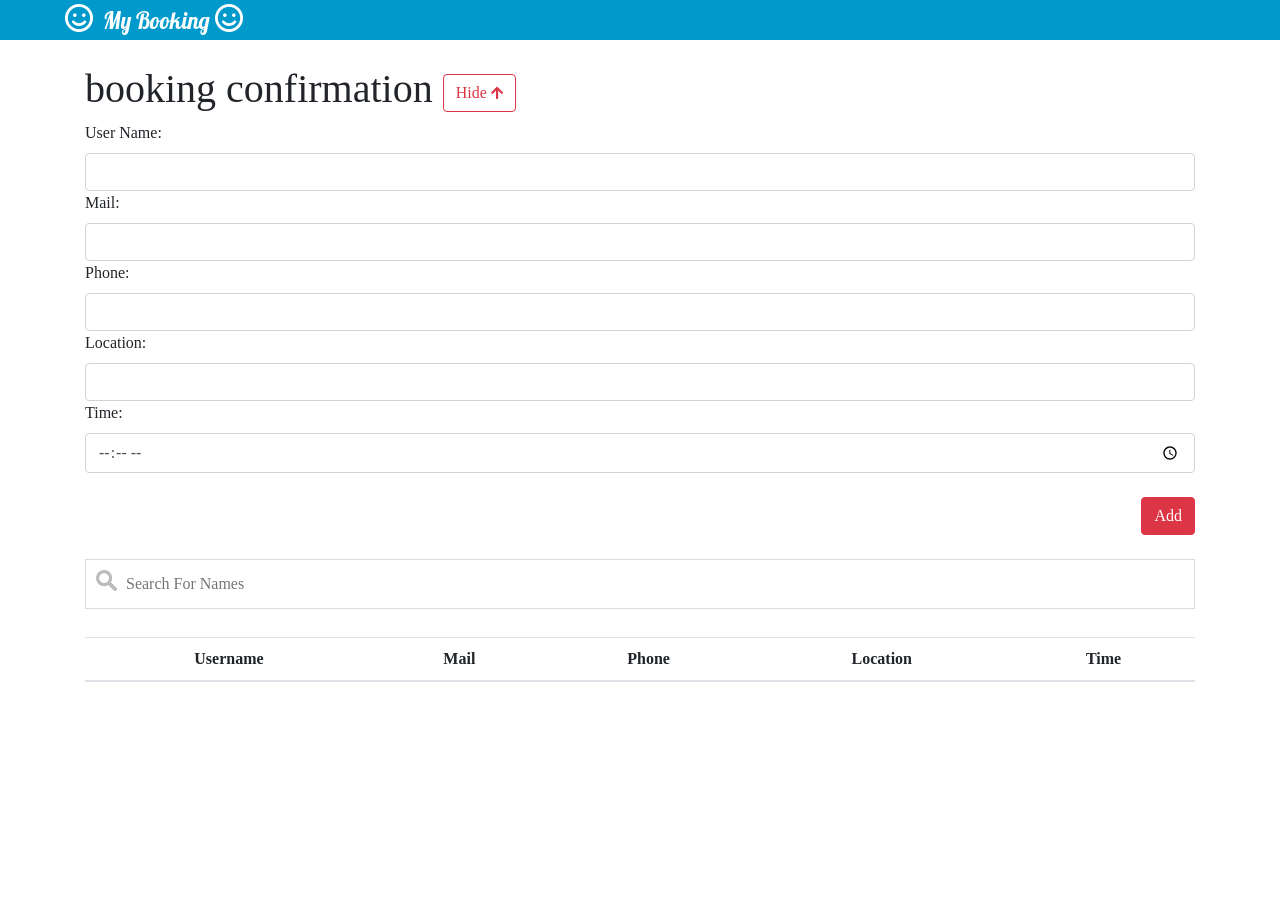
<file: index.html>
<htm>
    <head>
        <link rel="stylesheet" href="boot1/css/bootstrap.min.css">

        <link rel="stylesheet" href="boot1/css/fontawesome-all.min.css">
        <link href="https://fonts.googleapis.com/css?family=Lobster" rel="stylesheet">
        
        <style>
            *
            {
                transition: all 1s;
                 font-family:  'segio ui light' ;
            }
            
           #input-search {
                  background-image: url('images/searchicon.png');
                  background-position: 10px 10px;
                  background-repeat: no-repeat;
                  width: 100%;
                  font-size: 16px;
                  padding: 12px 20px 12px 40px;
                  border: 1px solid #ddd;
                  margin-bottom: 12px;
                }
            header
            {
                background: #09c;
                height: 40px;
                margin-bottom: 25px
            }
            header span
            {
                color:#fff;
                margin-left: 65px;
                font-weight:500 ;
                font-family: 'Lobster', cursive;
                font-size: 140%;
                line-height: 1.9
                

            }
            header i
            {
                color:#fff;
                margin-right: 10px;
                font-size:130%;
                animation: smile infinite 2s;
                
                
            }
            @keyframes smile
            {
                0%{opacity: 0}
                50%{opacity: .5}
                70%{opacity: .7}
                90%{opacity: .9}
                100%{opacity: 1}
            }
            header i:hover
            {
                color:#fff
            }
        </style>
    </head>
    <body>
    
        
        
        <header>
           
            <span> <i class="far fa-smile "></i>My Booking <i class="far fa-smile"></i>
</span>
        </header>
        <div class="container ">
           
           
            <!--    Slide
            #slide
            {
                width: 60%;
                margin: auto;
                position: relative
            }
            #slide img
            {
                width: 100%;
             
            }
            #slide .next
            {
                position: absolute;
                left: 0;
                top:40%;
                margin-left: 10px;
                box-shadow: 2px 2px 10px #ccc;
                transition: all .2s
            }
            #slide .next:active,#slide .prev:active 
            {
                background: #8e8e8e;
                
            }
            #slide .prev
            {
                position: absolute;
                right: 0;
                top:40%;
                margin-right: 10px;
                box-shadow: 2px 2px 10px #ccc
            }
            <div id="slide" class="py-3">
                <img src="../session4_boot/boot1/images/1.jpg">
                <img src="../session4_boot/boot1/images/2.jpg">
                <img src="../session4_boot/boot1/images/3.jpg">
                <img src="../session4_boot/boot1/images/4.jpg">
            
                <button class="btn next" onclick='slidesss(1)'>
                    <i class="fas fa-arrow-left fa-sm  "></i>
                </button>

                <button class="btn prev "onclick='slidesss(-1)'>
                    <i class="fas fa-arrow-right fa-sm  "></i>
                </button>

            </div>            
          -->   
            
            <h1>booking confirmation

                
                    <button onclick="toggle()"  id="btn-toggle" class="btn btn-outline-danger">Hide 
                        
                        <i class="fas fa-arrow-up fa-sm  "></i></button>
                </h1>
            
            <div class="form-group " id="form" >
                
                <label> User Name:</label>
                <input class="form-control" id="uname" type="text" >
                <label>Mail:</label>
                <input class="form-control" id="umail" type="email">
                <label>Phone:</label>
                <input class="form-control" id='uphone' type="tel">
                <label>Location:</label>
                <input class="form-control" id='ulocation' type="text">
                <label>Time:</label>
                <input class="form-control" id='utime' type="time">
                
                <button  onclick="addRecord()" class="btn btn-danger my-4 float-right">Add</button>
                
                
               <input type="text" id="input-search" onkeyup="search()" placeholder="Search For Names">
            </div>
            
           
            
            <div class="clearfix"></div>
            
            
            
            
            
            <table id="table" class="table table-striped text-center w-100 ">
            
                <thead class="pl-5">
                
                    <th>Username</th>
                    <th>Mail</th>
                    <th>Phone</th>
                    <th>Location</th>
                    <th>Time</th>
                
                </thead>
                <tbody id="tbody">
                    
                
                   
                    
                    
                    
                </tbody>
            
            
            </table>
            
            
            
            
            
            
            
            
            
            
            
            
            
               
        
        
        
        </div>
        
        
       <!-- 
        <div class="container">
        
            <h1>TPhone
            
            <button class="btn btn-warning btn-sm " onclick="show()" id="toggle">Hidden
                <i class="fa fa-toggle-on"></i>
                </button>
            </h1>
            
            <div id="toggle1">
                <div class="form-group">
                    <label>UserName</label>
                    <input id="uname" class="form-control" >
                </div>
                <div class="form-group">
                    <label>UserPhone</label>
                    <input id="uphone" class="form-control">
                </div>
                <div class="form-group">
                    <label>User E-mail</label>
                    <input id="uemail" class="form-control">
                </div>
        
            </div>
        </div>  
        
    -->
    <script src="mine.js"></script>
    </body>
</htm>
</file>
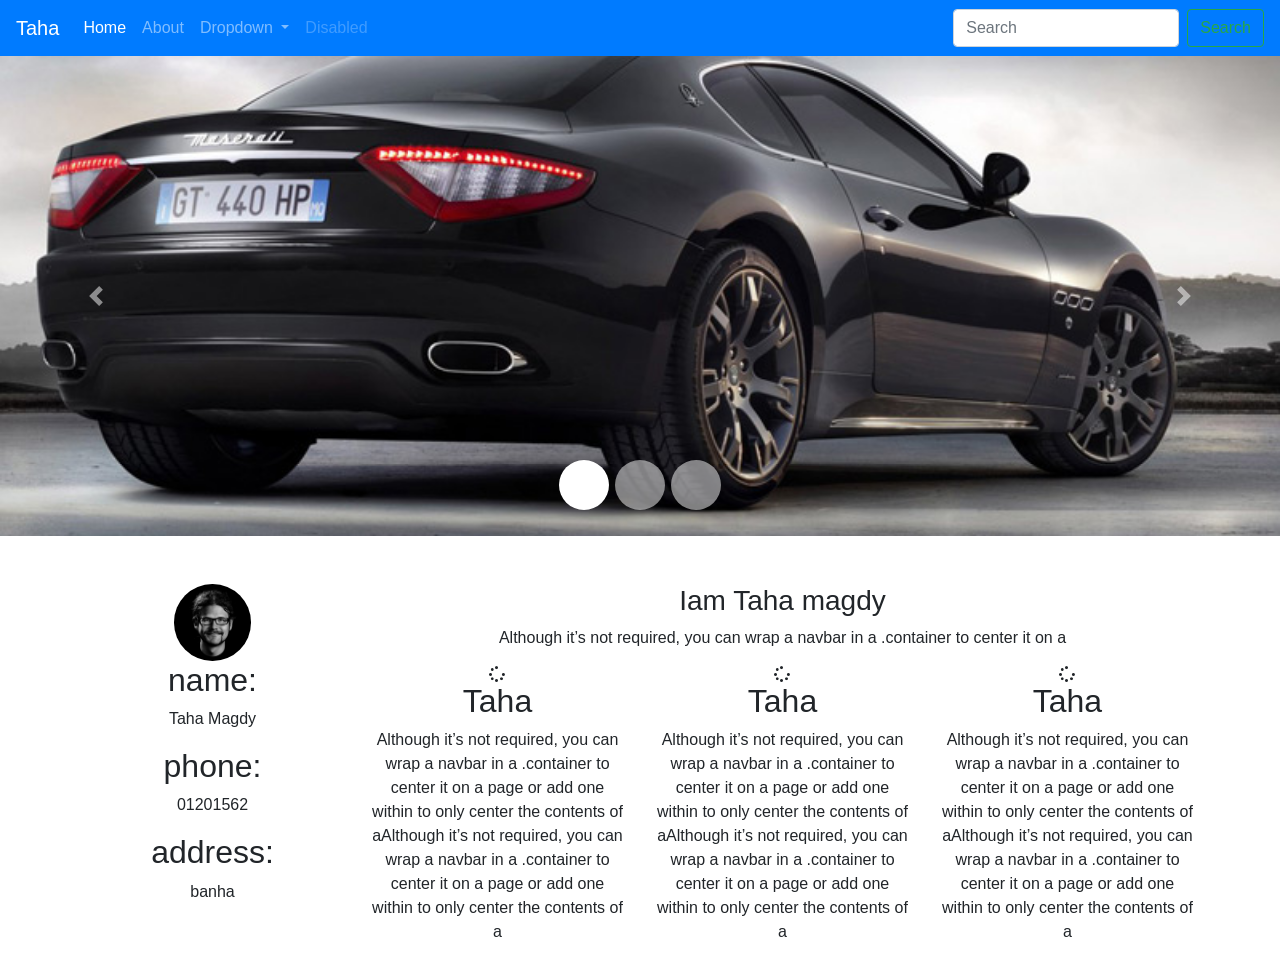
<file: boot1/index.html>
<html>
    <head>
        <link rel="stylesheet" href="css/bootstrap.min.css">
         <link rel="stylesheet" href="css/fontawesome-all.min.css">
        <link rel="stylesheet"href="index_style.css">
        <script src="js/jquery-3.3.1.min.js"></script>
        <script src="js/popper.min.js"></script>
        <script src="js/bootstrap.min.js"></script>
    </head>
    <body>
        <nav class="navbar navbar-expand-lg navbar-dark bg-primary">
  <a class="navbar-brand" href="#">Taha</a>
  <button class="navbar-toggler" type="button" data-toggle="collapse" data-target="#navbarSupportedContent" aria-controls="navbarSupportedContent" aria-expanded="false" aria-label="Toggle navigation">
    <span class="navbar-toggler-icon"></span>
  </button>

  <div class="collapse navbar-collapse" id="navbarSupportedContent">
    <ul class="navbar-nav mr-auto">
      <li class="nav-item active">
        <a class="nav-link" href="#">Home <span class="sr-only">(current)</span></a>
      </li>
      <li class="nav-item">
        <a class="nav-link" href="#">About</a>
      </li>
      <li class="nav-item dropdown">
        <a class="nav-link dropdown-toggle" href="#" id="navbarDropdown" role="button" data-toggle="dropdown" aria-haspopup="true" aria-expanded="false">
          Dropdown
        </a>
        <div class="dropdown-menu" aria-labelledby="navbarDropdown">
          <a class="dropdown-item" href="#">Action</a>
          <a class="dropdown-item" href="#">Another action</a>
          <div class="dropdown-divider"></div>
          <a class="dropdown-item" href="#">Something else here</a>
        </div>
      </li>
      <li class="nav-item">
        <a class="nav-link disabled" href="#">Disabled</a>
      </li>
    </ul>
    <form class="form-inline my-2 my-lg-0">
      <input class="form-control mr-sm-2" type="search" placeholder="Search" aria-label="Search">
      <button class="btn btn-outline-success my-2 my-sm-0" type="submit">Search</button>
    </form>
  </div>
</nav>
        <section>
    <div id="carouselExampleIndicators" class="carousel slide" data-ride="carousel">
  <ol class="carousel-indicators">
    <li data-target="#carouselExampleIndicators" data-slide-to="0" class="active"></li>
    <li data-target="#carouselExampleIndicators" data-slide-to="1"></li>
    <li data-target="#carouselExampleIndicators" data-slide-to="2"></li>
  </ol>
  <div class="carousel-inner">
    <div class="carousel-item active">
      <img class="d-block w-100" src="images/1.jpg" alt="First slide">
    </div>
    <div class="carousel-item">
      <img class="d-block w-100" src="images/2.jpg" alt="Second slide">
    </div>
    <div class="carousel-item">
      <img class="d-block w-100" src="images/3.jpg" alt="Third slide">
    </div>
  </div>
  <a class="carousel-control-prev" href="#carouselExampleIndicators" role="button" data-slide="prev">
    <span class="carousel-control-prev-icon" aria-hidden="true"></span>
    <span class="sr-only">Previous</span>
  </a>
  <a class="carousel-control-next" href="#carouselExampleIndicators" role="button" data-slide="next">
    <span class="carousel-control-next-icon" aria-hidden="true"></span>
    <span class="sr-only">Next</span>
  </a>
</div>
    </section>
        <section class="protofilio ">
            <div class="container text-center pt-5">
                <div class="row">
                    <div class="col-md-3">
                        <img src="images/two.png" class=" rounded-circle">
                        <h2>name:</h2>
                        <p>Taha Magdy</p>
                        <h2>phone:</h2>
                        <p>01201562</p>
                        <h2>address:</h2>
                        <p>banha</p>
                    
                    </div>
                
                
                
                        <div class="col-md-9">
                            <h3>Iam Taha magdy</h3>
                            <p>Although it’s not required, you can wrap a navbar in a .container to center it on a</p>
                <div >
                    <div class="row">
                        <div class="col-md-4">
                            
                            <i class="fas fa-spinner fa-spin"></i>
                            <h2>Taha</h2>
                            <p>Although it’s not required, you can wrap a navbar in a .container to center it on a page or add one within to only center the contents of aAlthough it’s not required, you can wrap a navbar in a .container to center it on a page or add one within to only center the contents of a</p>
                        </div>
                        <div class="col-md-4">
                           <i class="fas fa-spinner fa-spin"></i>
                            <h2>Taha</h2>
                            <p>Although it’s not required, you can wrap a navbar in a .container to center it on a page or add one within to only center the contents of aAlthough it’s not required, you can wrap a navbar in a .container to center it on a page or add one within to only center the contents of a</p>
                        </div>
                        <div class="col-md-4">
                            <i class="fas fa-spinner fa-spin"></i>
                            <h2>Taha</h2>
                            <p>Although it’s not required, you can wrap a navbar in a .container to center it on a page or add one within to only center the contents of aAlthough it’s not required, you can wrap a navbar in a .container to center it on a page or add one within to only center the contents of a</p>
                        </div>
                            
                        
                    </div>
                
                
                </div>
            
            </div>
                      </div>
            
            </div>
        
        
        </section>
    </body>

</html>
</file>
<file: boot1/index_style.css>
.carousel-indicators li
{
    width: 50px ;
    height: 50px;
    border-radius: 50%;
    
}
.section
{
    width: 40%;
    margin: auto
}
.protofilio
{
   
    
}
.protofilio img
{
    width: 30%
}
</file>
